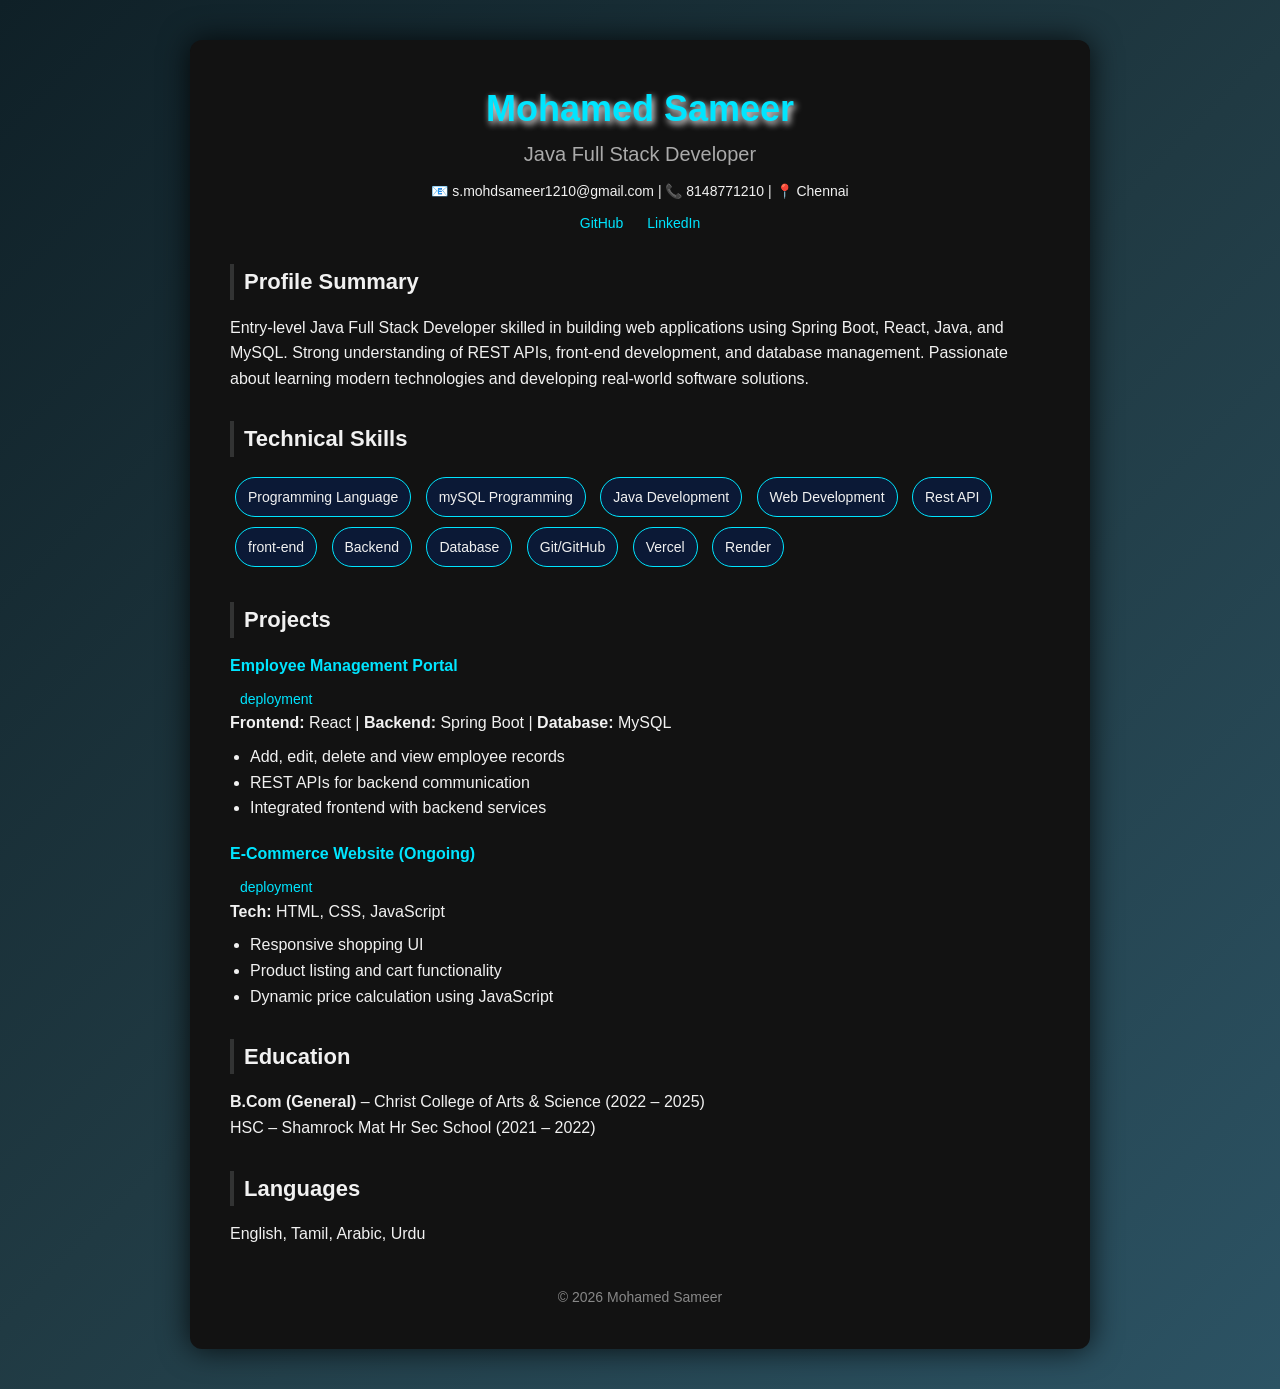
<file: index.html>
<!DOCTYPE html>
<html lang="en">
<head>
    <meta charset="UTF-8">
    <title>Mohamed Sameer | Java Full Stack Developer</title>
    <meta name="viewport" content="width=device-width, initial-scale=1.0">
    <link rel="stylesheet" href="resume.css">
</head>
<body>

<div class="container">

    <header>
        <h1>Mohamed Sameer</h1>
        <h2>Java Full Stack Developer</h2>
        <p class="contact">
            📧 s.mohdsameer1210@gmail.com |
            📞 8148771210 |
            📍 Chennai
        </p>
        <p class="links">
            <a href="https://github.com/Smohamedsameer" target="_blank">GitHub</a>
            <a href="https://linkedin.com/in/mohamed-sameer-605a2a353/" target="_blank">LinkedIn</a>
        </p>
    </header>

    <section>
        <h3>Profile Summary</h3>
        <p>
            Entry-level Java Full Stack Developer skilled in building web applications using
            Spring Boot, React, Java, and MySQL. Strong understanding of REST APIs,
            front-end development, and database management. Passionate about learning
            modern technologies and developing real-world software solutions.
        </p>
    </section>

    <section>
        <h3>Technical Skills</h3>
        <div class="skills">
            <span>Programming Language</span>
            <span>mySQL Programming</span>
            <span>Java Development</span>
            <span>Web Development</span>
            <span>Rest API</span>
            <span>front-end</span>
            <span>Backend</span>
            <span>Database</span>
            <span>Git/GitHub</span>
            <span>Vercel</span>
            <span>Render</span>
           

        </div>
    </section>

    <section>
        <h3>Projects</h3>

        <div class="project">
            <h4>Employee Management Portal</h4>
            <p class="links"><a href="https://staff-management1.vercel.app/" target="_blank" >deployment</a></p>
            <p><b>Frontend:</b> React | <b>Backend:</b> Spring Boot | <b>Database:</b> MySQL</p>
            <ul>
                <li>Add, edit, delete and view employee records</li>
                <li>REST APIs for backend communication</li>
                <li>Integrated frontend with backend services</li>
            </ul>
        </div>
        

        <div class="project">
            <h4>E-Commerce Website (Ongoing)</h4>
                        <p class="links"><a href="https://smohamedsameer.github.io/E-Commerce/" target="_blank" >deployment</a></p>
            <p><b>Tech:</b> HTML, CSS, JavaScript</p>
            <ul>
                <li>Responsive shopping UI</li>
                <li>Product listing and cart functionality</li>
                <li>Dynamic price calculation using JavaScript</li>
            </ul>
        </div>
    </section>

    <section>
        <h3>Education</h3>
        <p><b>B.Com (General)</b> – Christ College of Arts & Science (2022 – 2025)</p>
        <p>HSC – Shamrock Mat Hr Sec School (2021 – 2022)</p>
    </section>

    <section>
        <h3>Languages</h3>
        <p>English, Tamil, Arabic, Urdu</p>
    </section>

    <footer>
        <p>© 2026 Mohamed Sameer</p>
    </footer>

</div>

</body>
</html>
</file>
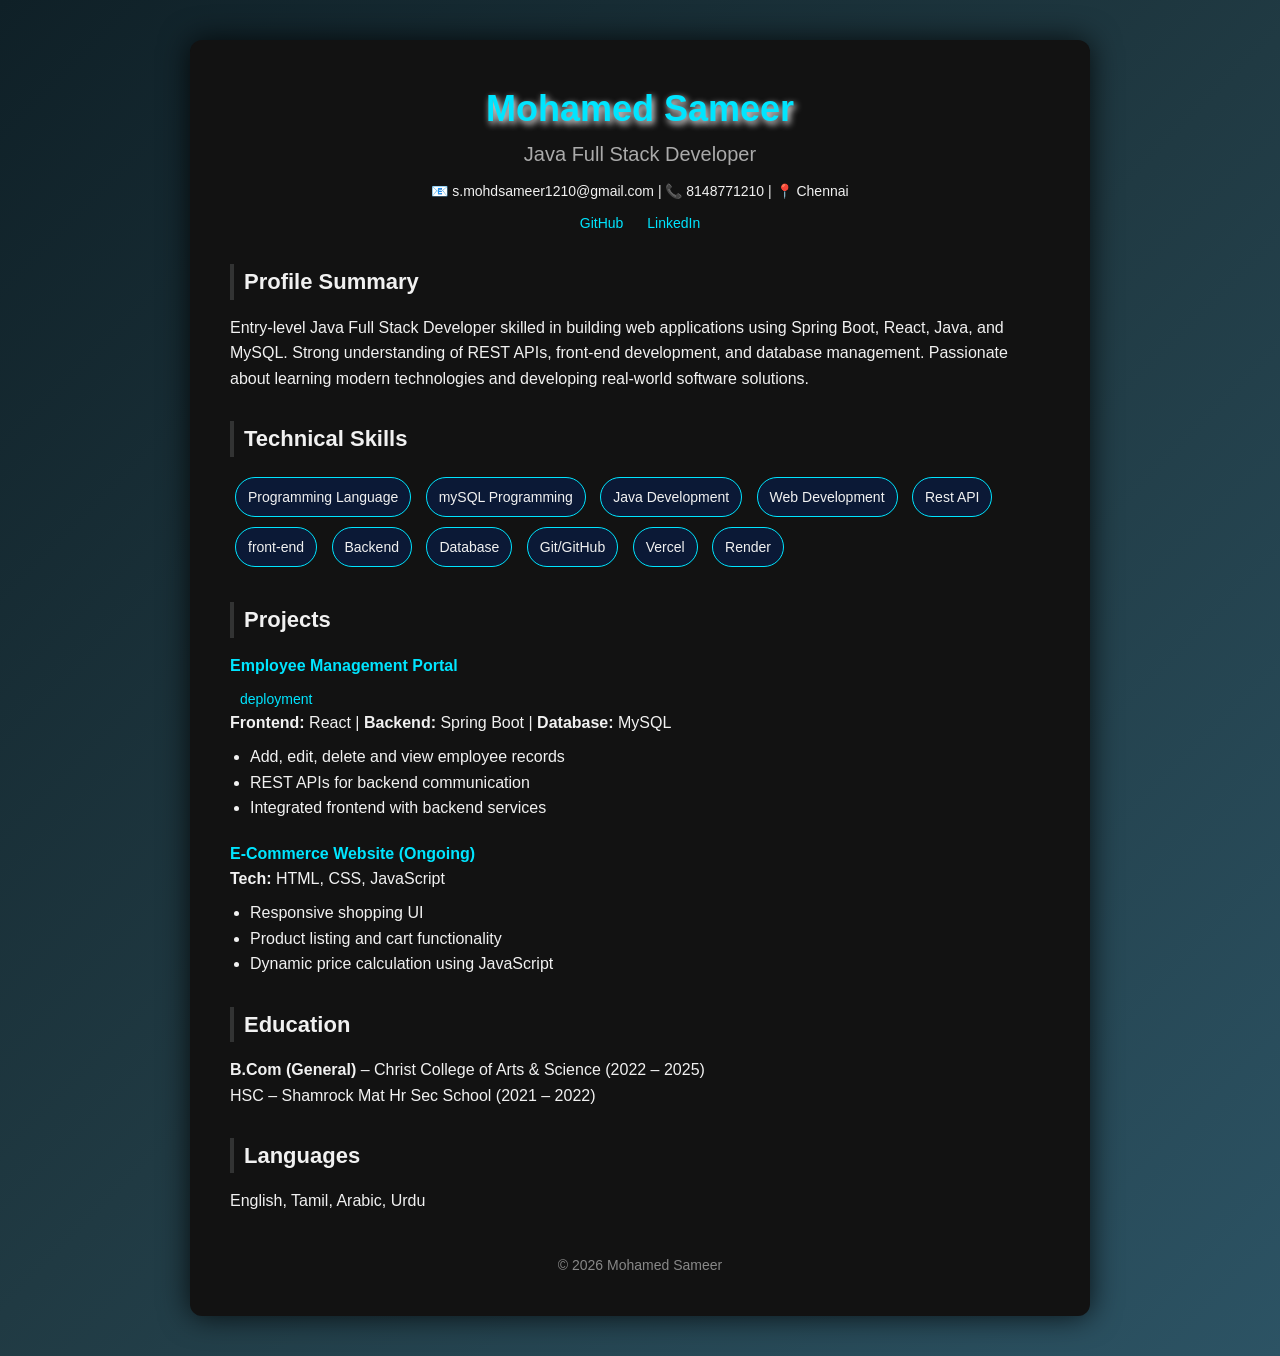
<file: resume.html>
<!DOCTYPE html>
<html lang="en">
<head>
    <meta charset="UTF-8">
    <title>Mohamed Sameer | Java Full Stack Developer</title>
    <meta name="viewport" content="width=device-width, initial-scale=1.0">
    <link rel="stylesheet" href="resume.css">
</head>
<body>

<div class="container">

    <header>
        <h1>Mohamed Sameer</h1>
        <h2>Java Full Stack Developer</h2>
        <p class="contact">
            📧 s.mohdsameer1210@gmail.com |
            📞 8148771210 |
            📍 Chennai
        </p>
        <p class="links">
            <a href="https://github.com/Smohamedsameer" target="_blank">GitHub</a>
            <a href="https://linkedin.com/in/mohamed-sameer-605a2a353/" target="_blank">LinkedIn</a>
        </p>
    </header>

    <section>
        <h3>Profile Summary</h3>
        <p>
            Entry-level Java Full Stack Developer skilled in building web applications using
            Spring Boot, React, Java, and MySQL. Strong understanding of REST APIs,
            front-end development, and database management. Passionate about learning
            modern technologies and developing real-world software solutions.
        </p>
    </section>

    <section>
        <h3>Technical Skills</h3>
        <div class="skills">
            <span>Programming Language</span>
            <span>mySQL Programming</span>
            <span>Java Development</span>
            <span>Web Development</span>
            <span>Rest API</span>
            <span>front-end</span>
            <span>Backend</span>
            <span>Database</span>
            <span>Git/GitHub</span>
            <span>Vercel</span>
            <span>Render</span>
           

        </div>
    </section>

    <section>
        <h3>Projects</h3>

        <div class="project">
            <h4>Employee Management Portal</h4>
            <p class="links"><a href="https://one-roan-one.vercel.app/" target="_blank" >deployment</a></p>
            <p><b>Frontend:</b> React | <b>Backend:</b> Spring Boot | <b>Database:</b> MySQL</p>
            <ul>
                <li>Add, edit, delete and view employee records</li>
                <li>REST APIs for backend communication</li>
                <li>Integrated frontend with backend services</li>
            </ul>
        </div>

        <div class="project">
            <h4>E-Commerce Website (Ongoing)</h4>
            <p><b>Tech:</b> HTML, CSS, JavaScript</p>
            <ul>
                <li>Responsive shopping UI</li>
                <li>Product listing and cart functionality</li>
                <li>Dynamic price calculation using JavaScript</li>
            </ul>
        </div>
    </section>

    <section>
        <h3>Education</h3>
        <p><b>B.Com (General)</b> – Christ College of Arts & Science (2022 – 2025)</p>
        <p>HSC – Shamrock Mat Hr Sec School (2021 – 2022)</p>
    </section>

    <section>
        <h3>Languages</h3>
        <p>English, Tamil, Arabic, Urdu</p>
    </section>

    <footer>
        <p>© 2026 Mohamed Sameer</p>
    </footer>

</div>

</body>
</html>
</file>
<file: resume.css>
* {
    margin: 0;
    padding: 0;
    box-sizing: border-box;
    font-family: 'Segoe UI', sans-serif;
}

body {
    background: linear-gradient(135deg, #0f2027, #203a43, #2c5364);
    color: #f1f1f1;
    line-height: 1.6;
}

.container {
    max-width: 900px;
    margin: 40px auto;
    background: #121212;
    padding: 40px;
    border-radius: 12px;
    box-shadow: 0 0 30px rgba(0,0,0,0.8);
}

header {
    text-align: center;
    margin-bottom: 30px;
}

header h1 {
    font-size: 36px;
    color: #00e5ff;
    text-shadow: 2px 3px 7px rgb(255, 255, 255);
}

header h2 {
    font-size: 20px;
    font-weight: 400;
    color: #aaa;
}

.contact, .links {
    margin-top: 10px;
    font-size: 14px;
}

.links a {
    color: #00e5ff;
    margin: 0 10px;
    text-decoration: none;
}

section {
    margin-top: 30px;
}

section h3 {
    font-size: 22px;
    margin-bottom: 15px;
    border-left: 4px solid #323333;
    padding-left: 10px;
}

.skills span {
    display: inline-block;
    background: #0b1936;
    padding: 8px 12px;
    margin: 5px;
    border-radius: 20px;
    font-size: 14px;
    border: 1px solid #00e5ff;
}

.project {
    margin-bottom: 20px;
}

.project h4 {
    color: #00e5ff;
}

.project ul {
    margin-left: 20px;
    margin-top: 8px;
}

footer {
    text-align: center;
    margin-top: 40px;
    font-size: 14px;
    color: #888;
}
</file>
